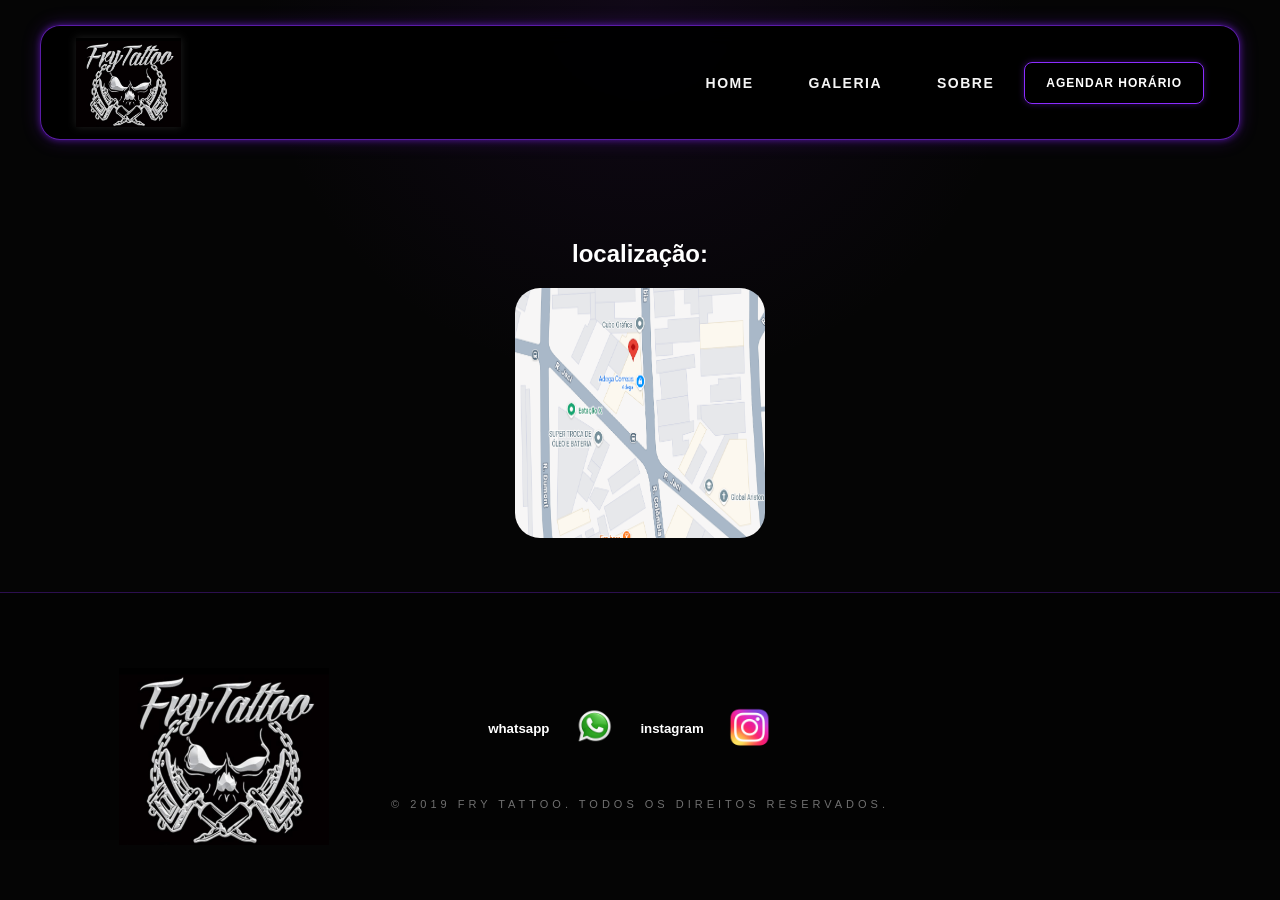
<file: agend.html>
<!DOCTYPE html>
<html lang="en">
<head>
    <meta charset="UTF-8">
    <meta name="viewport" content="width=device-width, initial-scale=1.0">
    <title>FRY TATTOO</title>
   <link rel="stylesheet" href="agen.css">
    


    </head>
    <body>
  <header>

        <div class="container">

            <!-- LOGO -->

            <a href="index.html" class="logo-link">

                <img
                    src="logo free.png"
                    alt="Fry Tattoo"
                >

            </a>


            <!-- MENU -->

            <nav>

                <a href="index.html">
                    HOME
                </a>

                <a
                    class="galeria-link"
                    href="galeria.html"
                >
                    GALERIA
                </a>

                <a href="sobre.html">
                    SOBRE
                </a>

              

            </nav>


            <!-- BOTÃO DE AGENDAMENTO -->

            <a
                class="header-agendar"
                href="agend.html"
            >
                AGENDAR HORÁRIO
            </a>

        </div>

    </header>
<main class="mm">


<div class="maps">
<h2>localização:</h2>
<a href="https://www.google.com/maps/place/R.+Col%C3%B4mbia,+956+-+Cidade+Ariston+Estela+Azevedo,+Carapicu%C3%ADba+-+SP,+06396-120/@-23.5336351,-46.8548402,19.25z/data=!4m6!3m5!1s0x94cf01bb5486d40f:0xf232fd893948ddd7!8m2!3d-23.5335772!4d-46.8542196!16s%2Fg%2F11c276ss63?entry=ttu&g_ep=EgoyMDI1MTEwNC4xIKXMDSoASAFQAw%3D%3D">
<img  src="mapfry.png" alt="mapa">
</a>
</div>


</main>





<footer class="rodape">

    <div class="logofooter">

         <img
             src="logo free.png"
             alt="Fry Tattoo"
         >
 </div>
    <div class="social-icons">
        
        <!-- WHATSAPP -->
        <h5>whatsapp</h5>
        <a
            id="whatsappBtn"
            href="#"
            aria-label="Entrar em contato pelo WhatsApp"
        >
                <img
              src="whatsap.png"
                alt="WhatsApp"
            >
        </a>

        <!-- INSTAGRAM -->


        <h5>instagram</h5>
        <a
            class="instagramBtn"
            href="https://www.instagram.com/frytattoo/"
            target="_blank"
            rel="noopener noreferrer"
            aria-label="Instagram do Fry Tattoo"
        >
             <img
                src="instagram.png"
                alt="Instagram"
            >
        </a>








    </div>



    <p>
        &copy; 2019 FRY TATTOO.
        TODOS OS DIREITOS RESERVADOS.
    </p>

</footer>




<script src="conf.js"></script>
</body>
</html>
</file>
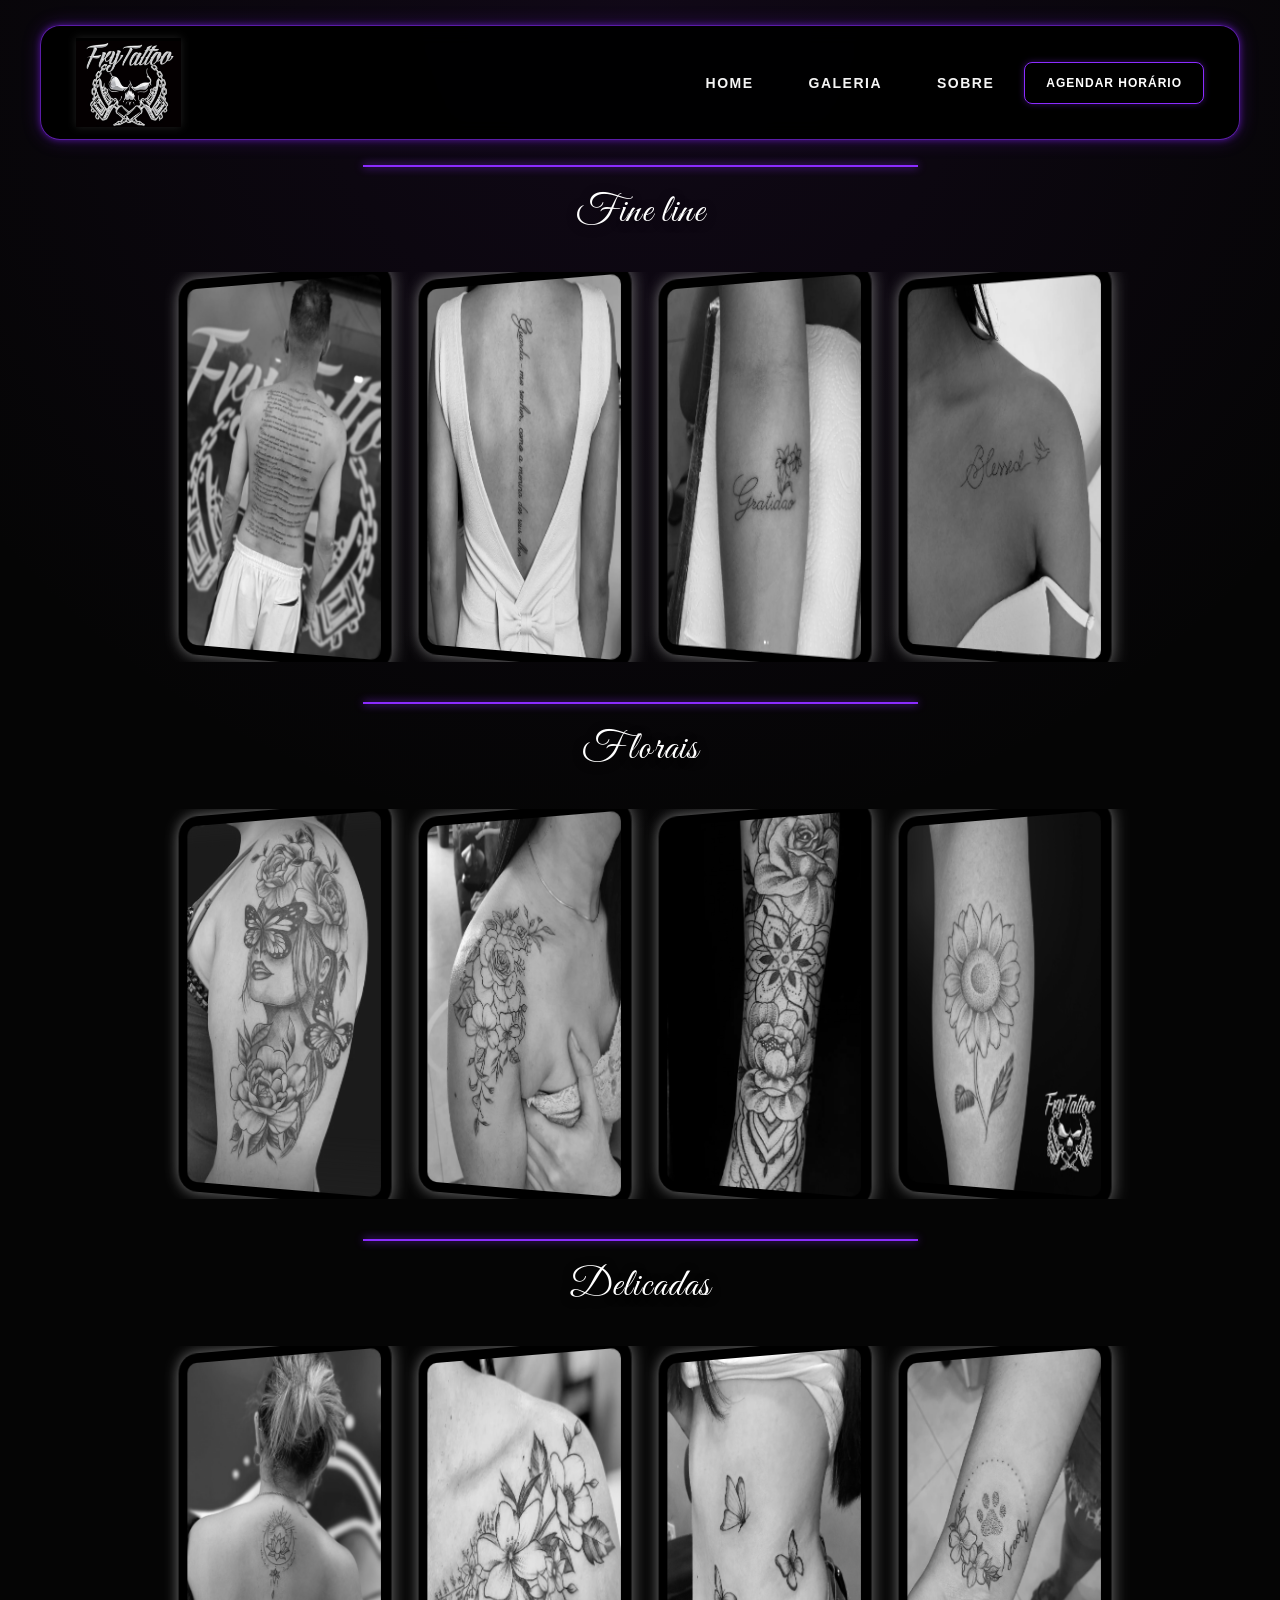
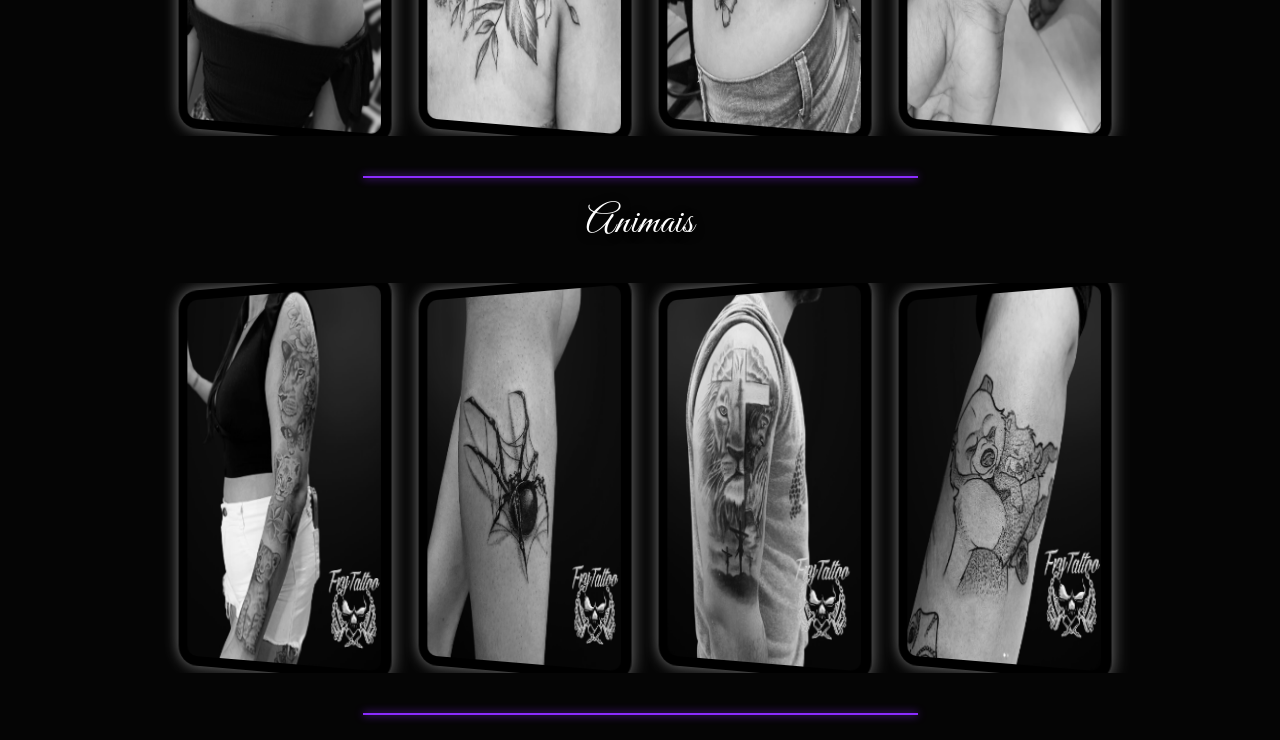
<file: galeria.html>
<!DOCTYPE html>
<html lang="en">
<head>

    <meta charset="UTF-8">

    <meta name="viewport" content="width=device-width, initial-scale=1.0">

    <title>Galeria de Artes | Fry Tattoo</title>

    <!-- Google Fonts -->
    <link rel="preconnect" href="https://fonts.googleapis.com">
    <link rel="preconnect" href="https://fonts.gstatic.com" crossorigin>

    <link
        href="https://fonts.googleapis.com/css2?family=Great+Vibes&display=swap"
        rel="stylesheet"
    >

    <!-- CSS -->
    <link rel="stylesheet" href="galery.css">

</head>
<body>

        <header>

        <div class="container">

            <!-- LOGO -->

            <a href="index.html" class="logo-link">

                <img
                    src="logo free.png"
                    alt="Fry Tattoo"
                >

            </a>


            <!-- MENU -->

            <nav>

                <a href="index.html">
                    HOME
                </a>

                <a
                    class="galeria-link"
                    href="galeria.html"
                >
                    GALERIA
                </a>

                <a href="sobre.html">
                    SOBRE
                </a>

              

            </nav>


            <!-- BOTÃO DE AGENDAMENTO -->

            <a
                class="header-agendar"
                href="agend.html"
            >
                AGENDAR HORÁRIO
            </a>

        </div>

    </header>
    <div class="line"></div>
  <div class="tattoo-title">Fine line</div>
    <section class="tatoo">
 
    <img src="fine1.jpg" alt="">
    <img src="fine2.png" alt="">
    <img src="fine3.png" alt="">
    <img src="fine4.png" alt="">
</section>

 <div class="line"></div>

<div class="tattoo-title">Florais</div>
<section class="tatoo">
    
    <img src="flor1.png" alt="">
    <img src="flor2.png" alt="">
    <img src="flor3.png" alt="">
    <img src="flor4.png" alt="">
</section>

<div class="line"></div>

<div class="tattoo-title">Delicadas</div>
<section class="tatoo">
    
    <img src="delicada1.jpg" alt="">
    <img src="delicada2.png" alt="">
    <img src="delicada3.png" alt="">
    <img src="delicada4.png" alt="">
</section>

<div class="line"></div>


<div class="tattoo-title">Animais</div>
<section class="tatoo">
    
    <img src="ani1.png" alt="">
    <img src="ani2.png" alt="">
    <img src="ani3.png" alt="">
    <img src="ani4.png" alt="">
</section>

<div class="line"></div>

  
</body>
</html>
</file>
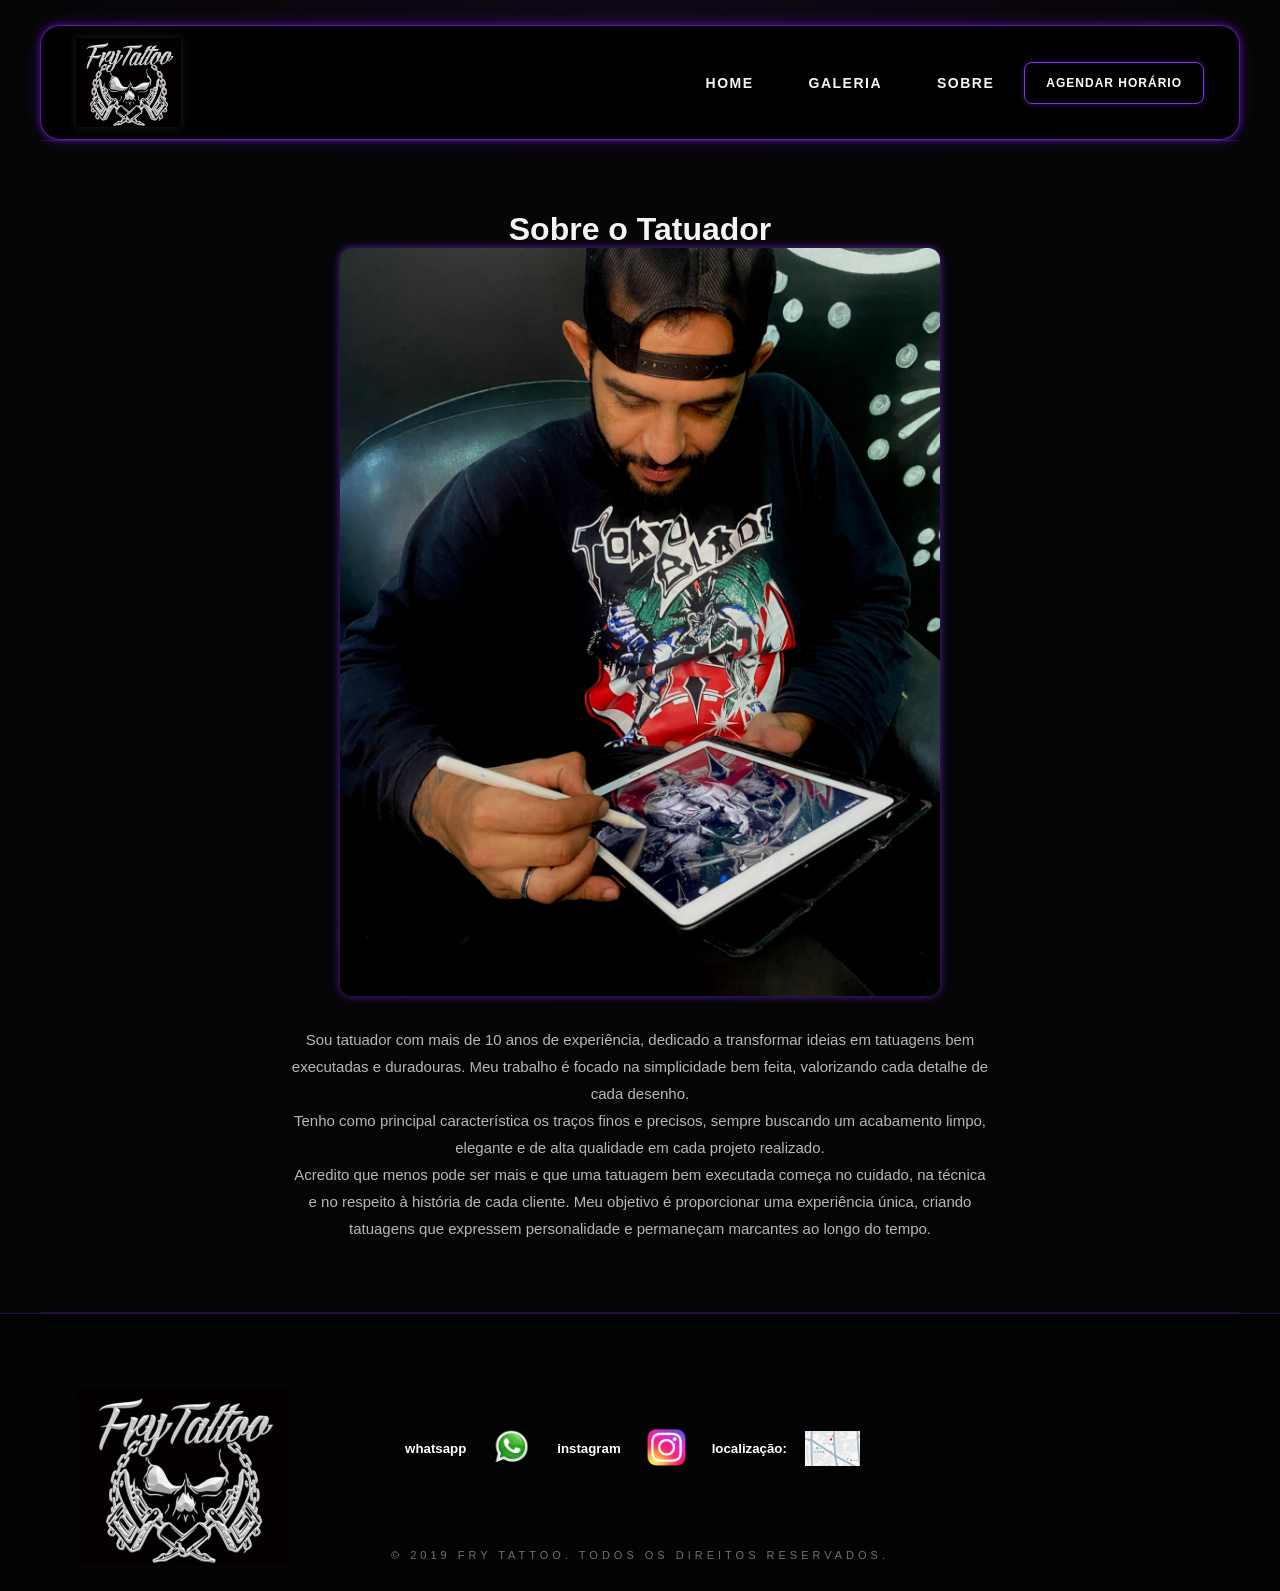
<file: sobre.html>
<!DOCTYPE html>
<html lang="en">
<head>
    <meta charset="UTF-8">
    <meta name="viewport" content="width=device-width, initial-scale=1.0">
    <title>FRY TATTOO</title>
     <link rel="stylesheet" href="style.css">
    
</head>
<body>
     <header>

        <div class="container">

            <!-- LOGO -->

            <a href="index.html" class="logo-link">

                <img
                    src="logo free.png"
                    alt="Fry Tattoo"
                >

            </a>


            <!-- MENU -->

            <nav>

                <a href="index.html">
                    HOME
                </a>

                <a
                    class="galeria-link"
                    href="galeria.html"
                >
                    GALERIA
                </a>

                <a href="sobre.html">
                    SOBRE
                </a>

              

            </nav>


            <!-- BOTÃO DE AGENDAMENTO -->

            <a
                class="header-agendar"
                href="agend.html"
            >
                AGENDAR HORÁRIO
            </a>

        </div>

    </header>

<main>
  
<div class="sobre-container">
  <h1>Sobre o Tatuador</h1>
  <img src="o tatuador.jpeg" alt="Foto do Tatuador" class="tatuador-foto">
<p>
  Sou tatuador com mais de 10 anos de experiência, dedicado a transformar ideias em tatuagens bem executadas e duradouras. Meu trabalho é focado na simplicidade bem feita, valorizando cada detalhe de cada desenho.
</p>

<p>
  Tenho como principal característica os traços finos e precisos, sempre buscando um acabamento limpo, elegante e de alta qualidade em cada projeto realizado.
</p>

<p>
  Acredito que menos pode ser mais e que uma tatuagem bem executada começa no cuidado, na técnica e no respeito à história de cada cliente. Meu objetivo é proporcionar uma experiência única, criando tatuagens que expressem personalidade e permaneçam marcantes ao longo do tempo.
</p>
</div>

</main>






<footer class="rodape">

    <div class="logofooter">

         <img
             src="logo free.png"
             alt="Fry Tattoo"
         >
 </div>
    <div class="social-icons">
        
        <!-- WHATSAPP -->
        <h5>whatsapp</h5>
        <a
            id="whatsappBtn"
            href="#"
            aria-label="Entrar em contato pelo WhatsApp"
        >
                <img
              src="whatsap.png"
                alt="WhatsApp"
            >
        </a>

        <!-- INSTAGRAM -->


        <h5>instagram</h5>
        <a
            class="instagramBtn"
            href="https://www.instagram.com/frytattoo/"
            target="_blank"
            rel="noopener noreferrer"
            aria-label="Instagram do Fry Tattoo"
        >
             <img
                src="instagram.png"
                alt="Instagram"
            >
        </a>

 <h5>localização:</h5>
        <a
            class="instagramBtn"
            href="https://www.google.com/maps/place/R.+Col%C3%B4mbia,+956+-+Cidade+Ariston+Estela+Azevedo,+Carapicu%C3%ADba+-+SP,+06396-120/@-23.5336351,-46.8548402,19.25z/data=!4m6!3m5!1s0x94cf01bb5486d40f:0xf232fd893948ddd7!8m2!3d-23.5335772!4d-46.8542196!16s%2Fg%2F11c276ss63?entry=ttu&g_ep=EgoyMDI1MTEwNC4xIKXMDSoASAFQAw%3D%3D"
            target="_blank"
            rel="noopener noreferrer"
            aria-label="Instagram do Fry Tattoo"
        >
             <img
                src="mapfry.png"
                alt="localização do Fry Tattoo"
            >

    </a>






    </div>



    <p>
        &copy; 2019 FRY TATTOO.
        TODOS OS DIREITOS RESERVADOS.
    </p>

</footer>

</body>
</html>
</file>
<file: agen.css>
/* === BASE === */
:root {
    --preto: #050505;
    --preto-2: #090909;
    --preto-3: #101010;

    --branco: #f5f5f5;
    --cinza: #b8b8b8;
    --cinza-escuro: #707070;

    --roxo: #8b2cff;
    --roxo-claro: #b464ff;
    --roxo-escuro: #5514a8;

    --borda-roxa: rgba(139, 44, 255, 0.65);

    --brilho-roxo:
        0 0 6px rgba(139, 44, 255, 0.65),
        0 0 18px rgba(139, 44, 255, 0.30);

    --transicao: 0.3s ease;
}


/* =========================================================
   RESET
   ========================================================= */

* {
    margin: 0;
    padding: 0;
    box-sizing: border-box;
}


html {
    scroll-behavior: smooth;
}


body {
    margin: 0;

    background:
        radial-gradient(
            circle at 50% 0%,
            rgba(101, 32, 155, 0.12),
            transparent 35%
        ),
        var(--preto);

    color: var(--branco);

    font-family:
        Arial,
        Helvetica,
        sans-serif;

    min-height: 100vh;

    overflow-x: hidden;
}


img,
video {
    max-width: 100%;
}


/* =========================================================
   CABEÇALHO
   ========================================================= */

header {
    width: 100%;

    padding: 25px 0 0;

    position: relative;

    z-index: 100;
}


/* =========================================================
   CONTAINER DO HEADER
   ========================================================= */

.container {
    width: calc(100% - 80px);

    max-width: 1320px;

    min-height: 115px;

    margin: 0 auto;

    padding: 10px 35px;

    display: flex;

    align-items: center;

    justify-content: space-between;

    gap: 30px;

    background: rgba(0, 0, 0, 0.95);

    border: 1px solid var(--borda-roxa);

    border-radius: 20px;

    box-shadow:
        0 0 6px rgba(111, 24, 217, 0.6),
        0 0 18px rgba(139, 44, 255, 0.25);

    backdrop-filter: blur(10px);
}


/* =========================================================
   LOGO
   ========================================================= */

.logo-link {
    display: flex;

    align-items: center;

    justify-content: center;

    flex-shrink: 0;

    text-decoration: none;
}


.logo-link img {
    width: 105px;

    height: 90px;

    object-fit: contain;

    transition: var(--transicao);

    filter:
        drop-shadow(
            0 0 4px
            rgba(255, 255, 255, 0.12)
        );
}


.logo-link:hover img {
    transform: scale(1.04);

    filter:
        drop-shadow(
            0 0 6px
            rgba(139, 44, 255, 0.7)
        )
        drop-shadow(
            0 0 15px
            rgba(139, 44, 255, 0.35)
        );
}


/* =========================================================
   NAVEGAÇÃO
   ========================================================= */

nav {
    display: flex;

    align-items: center;

    justify-content: center;

    gap: 55px;

    margin-left: auto;
}


nav a {
    position: relative;

    color: var(--branco);

    font-size: 14px;

    font-weight: 700;

    letter-spacing: 1.5px;

    text-decoration: none;

    text-transform: uppercase;

    transition:
        color var(--transicao),
        text-shadow var(--transicao);
}


/* Linha abaixo do menu */

nav a::after {
    content: "";

    position: absolute;

    left: 0;

    bottom: -8px;

    width: 0;

    height: 2px;

    background: var(--roxo);

    box-shadow:
        0 0 6px var(--roxo);

    transition: width var(--transicao);
}


nav a:hover {
    color: #ffffff;

    text-shadow:
        0 0 8px
        rgba(139, 44, 255, 0.7);
}


nav a:hover::after {
    width: 100%;
}


/* =========================================================
   BOTÃO AGENDAR DO HEADER
   ========================================================= */

.header-agendar {
    display: flex;

    align-items: center;

    justify-content: center;

    padding: 13px 21px;

    color: #ffffff;

    background: transparent;

    border: 1px solid var(--roxo);

    border-radius: 8px;

    font-size: 12px;

    font-weight: 700;

    letter-spacing: 1px;

    text-decoration: none;

    white-space: nowrap;

    box-shadow:
        0 0 6px
        rgba(139, 44, 255, 0.35);

    transition: var(--transicao);
}


.header-agendar:hover {
    background: var(--roxo);

    color: #ffffff;

    box-shadow:
        0 0 10px
        rgba(139, 44, 255, 0.75),
        0 0 25px
        rgba(139, 44, 255, 0.35);

    transform: translateY(-2px);
}


/* === CONTEÚDO === */
.mm, map, h2 {
  display: flex;
  align-items: center;
  flex-direction: column;
  justify-content: center;
  color: white;
  margin-top: 50px;
}

/* MAPA */
.maps img {
  width: 250px;
  height: 250px;
  border-radius: 25px;
  transition: 0.3s;
  margin-top: 20px;
}

.maps img:hover {
  transform: scale(1.05);
  filter: drop-shadow(0 0 10px rgb(178, 100, 234));
}

/* === FOOTER === */
.rodape {
    width: 100%;

    padding: 65px 20px 30px;

    display: grid;

    grid-template-columns: 1fr auto 1fr;

    align-items: center;

    color: #ffffff;

    background: #030303;
    margin-top: 50px;
    border-top: 1px solid
        rgba(139, 44, 255, 0.3);
}


/* =========================================================
   LOGO DO RODAPÉ
   ========================================================= */

.logofooter {
    grid-column: 1;

    width: 210px;

    height: 120px;

    object-fit: contain;

    justify-self: center;

    margin: 0;
}


/* =========================================================
   REDES SOCIAIS
   ========================================================= */

.social-icons {

  

    display: flex;

    align-items: center;

    justify-content: center;

    gap: 3px;

    min-height: 140px;

    padding: 0 60px;

    margin: 0;
}


/* =========================================================
   ÍCONES
   ========================================================= */

.social-icons a {
    width: 85px;

    height: 85px;

    display: flex;

    align-items: center;

    justify-content: center;

    text-decoration: none;
}


.social-icons img {
    display: block;

    object-fit: contain;

    transition: var(--transicao);
}


/* WHATSAPP */

#whatsappBtn img {
    width: 105px;

    height: 95px;

    object-fit: contain;
}


/* INSTAGRAM */

.instagramBtn img {
    width: 55px;

    height: 55px;

    object-fit: contain;
}


.social-icons img:hover {
    transform: translateY(-5px);

    filter:
        drop-shadow(0 0 6px var(--roxo))
        drop-shadow(0 0 15px var(--roxo-claro));
}


/* =========================================================
   COPYRIGHT
   ========================================================= */

.rodape > p {
    grid-column: 1 / -1;

  

    color: var(--cinza-escuro);

    font-size: 11px;

    letter-spacing: 4px;

    text-align: center;

    text-transform: uppercase;
}


/* =========================================================
   TABLET
   ========================================================= */

@media (max-width: 1100px) {

    .container {
        width: calc(100% - 40px);

        padding:
            10px 25px;
    }


    nav {
        gap: 30px;
    }


    nav a {
        font-size: 12px;
    }


    .header-agendar {
        padding:
            11px 15px;

        font-size: 10px;
    }


    .hero {
        width: calc(100% - 40px);
    }


    .reels-section,
    .gallery-call,
    .booking-section {
        width: calc(100% - 40px);
    }


    .reel-card video {
        height: 310px;
    }
}


/* =========================================================
   TABLET MENOR
   ========================================================= */

@media (max-width: 850px) {

    .container {
        min-height: 95px;

        gap: 15px;
    }


    .logo-link img {
        width: 80px;

        height: 70px;
    }


    nav {
        gap: 20px;
    }


    nav a {
        font-size: 10px;

        letter-spacing: 1px;
    }


    .header-agendar {
        display: none;
    }


    .hero {
        min-height: 570px;
    }


    .hero h1 {
        font-size:
            clamp(2.8rem, 9vw, 5rem);
    }


    .reels-scroll {
        grid-template-columns:
            repeat(2, minmax(0, 1fr));
    }


    .reel-card:last-child {
        grid-column: 1 / -1;

        max-width: 420px;

        justify-self: center;

        width: 100%;
    }
}


/* =========================================================
   MOBILE
   ========================================================= */

@media (max-width: 600px) {

    header {
        padding-top: 10px;
    }


    .container {
        width: calc(100% - 20px);

        min-height: 72px;

        padding:
            5px 10px;

        gap: 8px;

        border-radius: 14px;
    }


    .logo-link img {
        width: 58px;

        height: 55px;
    }


    nav {
        gap: 10px;

        margin-left: auto;
    }


    nav a {
        font-size: 8px;

        letter-spacing: 0.4px;
    }


    nav a::after {
        bottom: -5px;

        height: 1px;
    }


    .hero {
        width: calc(100% - 20px);

        min-height: 570px;

        padding:
            50px 15px 35px;
    }


    .hero h1 {
        font-size:
            clamp(2.5rem, 13vw, 4rem);

        letter-spacing: -2px;

        line-height: 0.92;
    }


    .hero p {
        max-width: 330px;

        font-size: 10px;

        line-height: 1.7;

        letter-spacing: 1.5px;
    }


    .hero-buttons {
        width: 100%;

        flex-direction: column;

        gap: 12px;
    }


    .hero-buttons a {
        width: 100%;

        max-width: 280px;
    }


    .reels-section {
        width: calc(100% - 20px);

        padding:
            55px 10px 70px;
    }


    .reels-section h2 {
        font-size: 19px;

        letter-spacing: 2px;

        line-height: 1.4;
    }


    .reels-scroll {
        display: flex;

        flex-direction: column;

        align-items: center;

        gap: 25px;
    }


    .reel-card,
    .reel-card:last-child {
        width: 100%;

        max-width: 350px;
    }


    .reel-card video {
        height: 300px;
    }


    .gallery-call {
        width: calc(100% - 20px);

        min-height: 430px;

        padding:
            60px 20px;
    }


    .gallery-call h2 {
        font-size: 2.5rem;

        letter-spacing: -1px;
    }


    .gallery-call p {
        font-size: 14px;
    }


    .booking-section {
        width: calc(100% - 20px);

        padding:
            90px 20px;
    }


    .booking-section h2 {
        font-size: 2.8rem;

        letter-spacing: -1px;
    }


    .rodape {
        width: 100%;
         font-size: 12px;
        display: flex;

        flex-direction: column;

        align-items: center;

        justify-content: center;

        gap: 45px;
       
        padding:
            45px 15px 25px;
    }


    .logofooter {
        width: 150px;

        height: 90px;

        margin-bottom: 5px;
    }


    .social-icons {
        min-height: auto;
        display: flex;
        justify-content: center;
        align-items: center;
        padding: 0;

        gap: 4px;

        margin: 0;
    }


    .social-icons a {
        width: 65px;

        height: 65px;
    }


    #whatsappBtn img {
        width: 80px;

        height: 75px;
    }


    .instagramBtn img {
        width: 48px;

        height: 48px;
    }


    .rodape > p {
        margin-top: 15px;

        font-size: 9px;

        line-height: 1.6;

        letter-spacing: 2px;
    }

    
}


/* =========================================================
   MOBILE MUITO PEQUENO
   ========================================================= */

@media (max-width: 380px) {

    .container {
        padding:
            5px 7px;
    }


    .logo-link img {
        width: 50px;

        height: 48px;
    }


    nav {
        gap: 7px;
    }


    nav a {
        font-size: 7px;
    }


    .hero h1 {
        font-size: 2.4rem;
    }


    .reel-card video {
        height: 270px;
    }
}
</file>
<file: galery.css>
:root {
    --preto: #050505;
    --preto-2: #090909;
    --preto-3: #101010;

    --branco: #f5f5f5;
    --cinza: #b8b8b8;
    --cinza-escuro: #707070;

    --roxo: #8b2cff;
    --roxo-claro: #b464ff;
    --roxo-escuro: #5514a8;

    --borda-roxa: rgba(139, 44, 255, 0.65);

    --brilho-roxo:
        0 0 6px rgba(139, 44, 255, 0.65),
        0 0 18px rgba(139, 44, 255, 0.30);

    --transicao: 0.3s ease;
}


/* =========================================================
   RESET
   ========================================================= */

* {
    margin: 0;
    padding: 0;
    box-sizing: border-box;
}


/* =========================================================
   HTML
   ========================================================= */

html {
    scroll-behavior: smooth;
    overflow-x: hidden;
}


/* =========================================================
   BODY
   ========================================================= */

body {
    margin: 0;

    width: 100%;
    max-width: 100%;

    background:
        radial-gradient(
            circle at 50% 0%,
            rgba(101, 32, 155, 0.12),
            transparent 35%
        ),
        var(--preto);

    color: var(--branco);

    font-family:
        Arial,
        Helvetica,
        sans-serif;

    min-height: 100vh;

    overflow-x: hidden;
}


/* =========================================================
   HEADER
   ========================================================= */

header {
    width: 100%;

    padding: 25px 0 0;

    position: relative;

    z-index: 100;
}


/* =========================================================
   CONTAINER DO HEADER
   ========================================================= */

.container {
    width: calc(100% - 80px);

    max-width: 1320px;

    min-height: 115px;

    margin: 0 auto;

    padding: 10px 35px;

    display: flex;

    align-items: center;

    justify-content: space-between;

    gap: 30px;

    background: rgba(0, 0, 0, 0.95);

    border: 1px solid var(--borda-roxa);

    border-radius: 20px;

    box-shadow:
        0 0 6px rgba(111, 24, 217, 0.6),
        0 0 18px rgba(139, 44, 255, 0.25);

    backdrop-filter: blur(10px);
}


/* =========================================================
   LOGO
   ========================================================= */

.logo-link {
    display: flex;

    align-items: center;

    justify-content: center;

    flex-shrink: 0;

    text-decoration: none;
}


.logo-link img {
    width: 105px;

    height: 90px;

    object-fit: contain;

    transition: var(--transicao);

    filter:
        drop-shadow(
            0 0 4px
            rgba(255, 255, 255, 0.12)
        );
}


.logo-link:hover img {
    transform: scale(1.04);

    filter:
        drop-shadow(
            0 0 6px
            rgba(139, 44, 255, 0.7)
        )
        drop-shadow(
            0 0 15px
            rgba(139, 44, 255, 0.35)
        );
}


/* =========================================================
   NAVEGAÇÃO
   ========================================================= */

nav {
    display: flex;

    align-items: center;

    justify-content: center;

    gap: 55px;

    margin-left: auto;
}


nav a {
    position: relative;

    color: var(--branco);

    font-size: 14px;

    font-weight: 700;

    letter-spacing: 1.5px;

    text-decoration: none;

    text-transform: uppercase;

    transition:
        color var(--transicao),
        text-shadow var(--transicao);
}


/* =========================================================
   LINHA ABAIXO DO MENU
   ========================================================= */

nav a::after {
    content: "";

    position: absolute;

    left: 0;

    bottom: -8px;

    width: 0;

    height: 2px;

    background: var(--roxo);

    box-shadow:
        0 0 6px var(--roxo);

    transition: width var(--transicao);
}


nav a:hover {
    color: #ffffff;

    text-shadow:
        0 0 8px
        rgba(139, 44, 255, 0.7);
}


nav a:hover::after {
    width: 100%;
}


/* =========================================================
   BOTÃO AGENDAR DO HEADER
   ========================================================= */

.header-agendar {
    display: flex;

    align-items: center;

    justify-content: center;

    padding: 13px 21px;

    color: #ffffff;

    background: transparent;

    border: 1px solid var(--roxo);

    border-radius: 8px;

    font-size: 12px;

    font-weight: 700;

    letter-spacing: 1px;

    text-decoration: none;

    white-space: nowrap;

    box-shadow:
        0 0 6px
        rgba(139, 44, 255, 0.35);

    transition: var(--transicao);
}


.header-agendar:hover {
    background: var(--roxo);

    color: #ffffff;

    box-shadow:
        0 0 10px
        rgba(139, 44, 255, 0.75),
        0 0 25px
        rgba(139, 44, 255, 0.35);

    transform: translateY(-2px);
}


/* =========================================================
   GALERIA TATTOO
   ========================================================= */

.tatoo {
    display: flex;

    justify-content: center;

    flex-wrap: wrap;

    gap: 20px;

    margin: 40px auto;

    width: 100%;

    max-width: 1200px;

    padding: 0 20px;

    box-sizing: border-box;

    overflow: hidden;
}


/* =========================================================
   IMAGENS TATTOO
   ========================================================= */

.tatoo > img {
    min-width: 200px;

    max-width: 220px;

    height: 390px;

    background-color: black;

    border-radius: 20px;

    padding: 10px;

    box-shadow:
        0 0 15px
        rgba(192, 97, 230, 0.936);

    color: white;

    text-align: center;

    flex-shrink: 0;

    filter: grayscale(100%);

    transform:
        perspective(600px)
        rotateY(-15deg);

    transition:
        filter 0.4s ease,
        transform 0.3s ease;
}


.tatoo > img:hover {
    filter: grayscale(0%);

    transform:
        perspective(600px)
        rotateY(0deg);
}


/* =========================================================
   TÍTULO TATTOO
   ========================================================= */

.tattoo-title {
    font-family: "Great Vibes", cursive;

    font-size: 2.5rem;

    font-weight: 400;

    color: #fff;

    letter-spacing: 1px;

    line-height: 1;

    text-align: center;

    text-shadow:
        0 2px 10px
        rgba(0, 0, 0, 0.5);
}


/* =========================================================
   LINHA ROXA
   ========================================================= */

.line {
    width: min(555px, calc(100% - 40px));

    height: 2px;

    margin: 25px auto;

    background: var(--roxo);

    box-shadow:
        0 0 8px var(--roxo);

    border: none;
}


/* =========================================================
   TÍTULO DAS SEÇÕES
   ========================================================= */

h3 {
    text-align: center;

    margin: 0 0 20px;
}


/* =========================================================
   TABLET
   ========================================================= */

@media (max-width: 1100px) {

    .container {
        width: calc(100% - 40px);

        padding:
            10px 25px;
    }


    nav {
        gap: 30px;
    }


    nav a {
        font-size: 12px;
    }


    .header-agendar {
        padding:
            11px 15px;

        font-size: 10px;
    }


    .hero {
        width: calc(100% - 40px);
    }


    .reels-section,
    .gallery-call,
    .booking-section {
        width: calc(100% - 40px);
    }


    .reel-card video {
        height: 310px;
    }


    .line {
        width: min(555px, calc(100% - 40px));
    }
}


/* =========================================================
   TABLET MENOR
   ========================================================= */

@media (max-width: 850px) {

    .container {
        min-height: 95px;

        gap: 15px;
    }


    .logo-link img {
        width: 80px;

        height: 70px;
    }


    nav {
        gap: 20px;
    }


    nav a {
        font-size: 10px;

        letter-spacing: 1px;
    }


    .header-agendar {
        display: none;
    }


    .hero {
        min-height: 570px;
    }


    .hero h1 {
        font-size:
            clamp(2.8rem, 9vw, 5rem);
    }


    .reels-scroll {
        grid-template-columns:
            repeat(2, minmax(0, 1fr));
    }


    .reel-card:last-child {
        grid-column: 1 / -1;

        max-width: 420px;

        justify-self: center;

        width: 100%;
    }


    .line {
        width: calc(100% - 40px);
    }
}


/* =========================================================
   MOBILE
   ========================================================= */

@media (max-width: 600px) {

    html,
    body {
        width: 100%;

        max-width: 100%;

        overflow-x: hidden;
    }


    /* =====================================================
       HEADER
       ===================================================== */

    header {
        width: 100%;

        padding-top: 10px;
    }


    .container {
        width: calc(100% - 20px);

        max-width: 100%;

        min-height: 72px;

        margin: 0 auto;

        padding:
            5px 10px;

        gap: 8px;

        border-radius: 14px;

        overflow: hidden;
    }


    .logo-link {
        flex-shrink: 0;
    }


    .logo-link img {
        width: 58px;

        height: 55px;

        max-width: 58px;
    }


    /* =====================================================
       NAVEGAÇÃO
       ===================================================== */

    nav {
        display: flex;

        flex: 1;

        min-width: 0;

        gap: 10px;

        margin-left: auto;

        justify-content: flex-end;
    }


    nav a {
        font-size: 8px;

        letter-spacing: 0.4px;

        white-space: nowrap;
    }


    nav a::after {
        bottom: -5px;

        height: 1px;
    }


    .header-agendar {
        display: none;
    }


    /* =====================================================
       HERO
       ===================================================== */

    .hero {
        width: calc(100% - 20px);

        max-width: 100%;

        min-height: 570px;

        margin-left: auto;

        margin-right: auto;

        padding:
            50px 15px 35px;

        overflow: hidden;
    }


    .hero h1 {
        max-width: 100%;

        font-size:
            clamp(2.5rem, 13vw, 4rem);

        letter-spacing: -2px;

        line-height: 0.92;

        overflow-wrap: break-word;
    }


    .hero p {
        width: 100%;

        max-width: 330px;

        margin-left: auto;

        margin-right: auto;

        font-size: 10px;

        line-height: 1.7;

        letter-spacing: 1.5px;
    }


    .hero-buttons {
        width: 100%;

        flex-direction: column;

        align-items: center;

        gap: 12px;
    }


    .hero-buttons a {
        width: 100%;

        max-width: 280px;
    }


    /* =====================================================
       TATTOOS
       ===================================================== */

    .tatoo {
        width: 100%;

        max-width: 100%;

        margin:
            40px auto;

        padding:
            0 10px;

        gap: 20px;

        overflow: hidden;
    }


    .tatoo > img {
        width: 100%;

        min-width: 0;

        max-width: 220px;

        height: 390px;

        flex-shrink: 1;
    }


    .tattoo-title {
        max-width: 100%;

        font-size: 2.2rem;

        overflow-wrap: break-word;
    }


    /* =====================================================
       LINHA ROXA
       ===================================================== */

    .line {
        width: calc(100% - 40px);

        max-width: 555px;

        height: 2px;

        margin:
            25px auto;

        background: var(--roxo);

        box-shadow:
            0 0 8px var(--roxo);
    }


    h3 {
        width: 100%;

        text-align: center;

        margin:
            0 0 20px;

        padding:
            0 10px;

        box-sizing: border-box;
    }


    /* =====================================================
       REELS
       ===================================================== */

    .reels-section {
        width: calc(100% - 20px);

        max-width: 100%;

        margin-left: auto;

        margin-right: auto;

        padding:
            55px 10px 70px;

        overflow: hidden;
    }


    .reels-section h2 {
        max-width: 100%;

        font-size: 19px;

        letter-spacing: 2px;

        line-height: 1.4;

        overflow-wrap: break-word;
    }


    .reels-scroll {
        display: flex;

        width: 100%;

        max-width: 100%;

        flex-direction: column;

        align-items: center;

        gap: 25px;
    }


    .reel-card,
    .reel-card:last-child {
        width: 100%;

        max-width: 350px;

        min-width: 0;
    }


    .reel-card video {
        width: 100%;

        max-width: 100%;

        height: 300px;

        object-fit: cover;
    }


    /* =====================================================
       GALERIA
       ===================================================== */

    .gallery-call {
        width: calc(100% - 20px);

        max-width: 100%;

        min-height: 430px;

        margin-left: auto;

        margin-right: auto;

        padding:
            60px 20px;

        overflow: hidden;
    }


    .gallery-call h2 {
        max-width: 100%;

        font-size: 2.5rem;

        letter-spacing: -1px;

        overflow-wrap: break-word;
    }


    .gallery-call p {
        max-width: 100%;

        font-size: 14px;
    }


    /* =====================================================
       AGENDAMENTO
       ===================================================== */

    .booking-section {
        width: calc(100% - 20px);

        max-width: 100%;

        margin-left: auto;

        margin-right: auto;

        padding:
            90px 20px;

        overflow: hidden;
    }


    .booking-section h2 {
        max-width: 100%;

        font-size: 2.8rem;

        letter-spacing: -1px;

        overflow-wrap: break-word;
    }


    /* =====================================================
       FOOTER
       ===================================================== */

    .rodape {
        width: 100%;

        max-width: 100%;

        padding:
            50px 20px 25px;

        overflow: hidden;
    }


    .social-icons {
        max-width: 100%;
    }


    .social-icons img {
        width: 48px;

        height: 48px;

        max-width: 48px;
    }


    .rodape > p {
        max-width: 100%;

        font-size: 9px;

        line-height: 1.6;

        overflow-wrap: break-word;
    }
}


/* =========================================================
   MOBILE MUITO PEQUENO
   ========================================================= */

@media (max-width: 380px) {

    .container {
        width: calc(100% - 16px);

        padding:
            5px 7px;

        gap: 6px;
    }


    .logo-link img {
        width: 50px;

        height: 48px;
    }


    nav {
        gap: 7px;

        min-width: 0;
    }


    nav a {
        font-size: 7px;

        letter-spacing: 0.2px;
    }


    .hero {
        width: calc(100% - 16px);

        padding-left: 10px;

        padding-right: 10px;
    }


    .hero h1 {
        font-size: 2.4rem;
    }


    .tatoo {
        padding:
            0 8px;
    }


    .tatoo > img {
        max-width: 200px;

        height: 350px;
    }


    .line {
        width: calc(100% - 30px);
    }


    .reels-section {
        width: calc(100% - 16px);

        padding-left: 8px;

        padding-right: 8px;
    }


    .reel-card,
    .reel-card:last-child {
        max-width: 330px;
    }


    .reel-card video {
        height: 270px;
    }


    .gallery-call {
        width: calc(100% - 16px);

        padding-left: 15px;

        padding-right: 15px;
    }


    .booking-section {
        width: calc(100% - 16px);

        padding-left: 15px;

        padding-right: 15px;
    }


    .rodape {
        padding-left: 15px;

        padding-right: 15px;
    }
}
</file>
<file: style.css>
/* =========================================================
   FRY TATTOO
   IDENTIDADE VISUAL
   PRETO + BRANCO + ROXO
   ========================================================= */


/* =========================================================
   VARIÁVEIS
   ========================================================= */

:root {
    --preto: #050505;
    --preto-2: #090909;
    --preto-3: #101010;

    --branco: #f5f5f5;
    --cinza: #b8b8b8;
    --cinza-escuro: #707070;

    --roxo: #8b2cff;
    --roxo-claro: #b464ff;
    --roxo-escuro: #5514a8;

    --borda-roxa: rgba(139, 44, 255, 0.65);

    --brilho-roxo:
        0 0 6px rgba(139, 44, 255, 0.65),
        0 0 18px rgba(139, 44, 255, 0.30);

    --transicao: 0.3s ease;
}


/* =========================================================
   RESET
   ========================================================= */

* {
    margin: 0;
    padding: 0;
    box-sizing: border-box;
}


html {
    scroll-behavior: smooth;
}


body {
    margin: 0;

    background:
        radial-gradient(
            circle at 50% 0%,
            rgba(101, 32, 155, 0.12),
            transparent 35%
        ),
        var(--preto);

    color: var(--branco);

    font-family:
        Arial,
        Helvetica,
        sans-serif;

    min-height: 100vh;

    overflow-x: hidden;
}


img,
video {
    max-width: 100%;
}


/* =========================================================
   CABEÇALHO
   ========================================================= */

header {
    width: 100%;

    padding: 25px 0 0;

    position: relative;

    z-index: 100;
}


/* =========================================================
   CONTAINER DO HEADER
   ========================================================= */

.container {
    width: calc(100% - 80px);

    max-width: 1320px;

    min-height: 115px;

    margin: 0 auto;

    padding: 10px 35px;

    display: flex;

    align-items: center;

    justify-content: space-between;

    gap: 30px;

    background: rgba(0, 0, 0, 0.95);

    border: 1px solid var(--borda-roxa);

    border-radius: 20px;

    box-shadow:
        0 0 6px rgba(111, 24, 217, 0.6),
        0 0 18px rgba(139, 44, 255, 0.25);

    backdrop-filter: blur(10px);
}


/* =========================================================
   LOGO
   ========================================================= */

.logo-link {
    display: flex;

    align-items: center;

    justify-content: center;

    flex-shrink: 0;

    text-decoration: none;
}


.logo-link img {
    width: 105px;

    height: 90px;

    object-fit: contain;

    transition: var(--transicao);

    filter:
        drop-shadow(
            0 0 4px
            rgba(255, 255, 255, 0.12)
        );
}


.logo-link:hover img {
    transform: scale(1.04);

    filter:
        drop-shadow(
            0 0 6px
            rgba(139, 44, 255, 0.7)
        )
        drop-shadow(
            0 0 15px
            rgba(139, 44, 255, 0.35)
        );
}


/* =========================================================
   NAVEGAÇÃO
   ========================================================= */

nav {
    display: flex;

    align-items: center;

    justify-content: center;

    gap: 55px;

    margin-left: auto;
}


nav a {
    position: relative;

    color: var(--branco);

    font-size: 14px;

    font-weight: 700;

    letter-spacing: 1.5px;

    text-decoration: none;

    text-transform: uppercase;

    transition:
        color var(--transicao),
        text-shadow var(--transicao);
}


nav a::after {
    content: "";

    position: absolute;

    left: 0;

    bottom: -8px;

    width: 0;

    height: 2px;

    background: var(--roxo);

    box-shadow:
        0 0 6px var(--roxo);

    transition: width var(--transicao);
}


nav a:hover {
    color: #ffffff;

    text-shadow:
        0 0 8px
        rgba(139, 44, 255, 0.7);
}


nav a:hover::after {
    width: 100%;
}


/* =========================================================
   BOTÃO AGENDAR
   ========================================================= */

.header-agendar {
    display: flex;

    align-items: center;

    justify-content: center;

    padding: 13px 21px;

    color: #ffffff;

    background: transparent;

    border: 1px solid var(--roxo);

    border-radius: 8px;

    font-size: 12px;

    font-weight: 700;

    letter-spacing: 1px;

    text-decoration: none;

    white-space: nowrap;

    box-shadow:
        0 0 6px
        rgba(139, 44, 255, 0.35);

    transition: var(--transicao);
}


.header-agendar:hover {
    background: var(--roxo);

    color: #ffffff;

    box-shadow:
        0 0 10px
        rgba(139, 44, 255, 0.75),
        0 0 25px
        rgba(139, 44, 255, 0.35);

    transform: translateY(-2px);
}


/* =========================================================
   HERO
   ========================================================= */

.hero {
    width: calc(100% - 80px);

    max-width: 1320px;

    min-height: 650px;

    margin: 0 auto;

    padding: 80px 30px 55px;

    position: relative;

    display: flex;

    flex-direction: column;

    align-items: center;

    justify-content: center;

    text-align: center;

    overflow: hidden;

    background:
        radial-gradient(
            ellipse at center,
            rgba(92, 38, 140, 0.10),
            transparent 60%
        ),
        var(--preto);

    border-left: 1px solid
        rgba(139, 44, 255, 0.15);

    border-right: 1px solid
        rgba(139, 44, 255, 0.15);
}


/* =========================================================
   BRILHO AMBIENTE DO HERO
   ========================================================= */

.hero::before {
    content: "";

    position: absolute;

    width: 500px;

    height: 500px;

    left: -220px;

    top: 80px;

    border-radius: 50%;

    background: var(--roxo);

    opacity: 0.08;

    filter: blur(110px);

    pointer-events: none;
}


.hero::after {
    content: "";

    position: absolute;

    width: 500px;

    height: 500px;

    right: -220px;

    top: 80px;

    border-radius: 50%;

    background: var(--roxo-claro);

    opacity: 0.07;

    filter: blur(110px);

    pointer-events: none;
}


/* =========================================================
   TÍTULO DO HERO
   ========================================================= */

.hero h1 {
    position: relative;

    z-index: 2;

    max-width: 950px;

    margin-bottom: 28px;

    color: #f4f4f4;

    font-size:
        clamp(3.2rem, 7vw, 6.8rem);

    line-height: 0.91;

    font-weight: 900;

    letter-spacing: -4px;

    text-transform: uppercase;

    text-shadow:
        0 0 2px #ffffff,
        0 0 12px
        rgba(255, 255, 255, 0.08);
}


/* =========================================================
   TEXTO DO HERO
   ========================================================= */

.hero p {
    position: relative;

    z-index: 2;

    max-width: 650px;

    margin-bottom: 35px;

    color: var(--cinza);

    font-size: 14px;

    line-height: 1.8;

    font-weight: 400;

    letter-spacing: 3px;

    text-transform: uppercase;
}


/* =========================================================
   BOTÕES DO HERO
   ========================================================= */

.hero-buttons {
    position: relative;

    z-index: 5;

    display: flex;

    align-items: center;

    justify-content: center;

    gap: 16px;
}


.hero-buttons a {
    min-width: 190px;

    padding: 14px 25px;

    display: inline-flex;

    align-items: center;

    justify-content: center;

    color: #ffffff;

    border: 1px solid var(--roxo);

    border-radius: 8px;

    background: transparent;

    font-size: 12px;

    font-weight: 700;

    letter-spacing: 1.5px;

    text-decoration: none;

    text-transform: uppercase;

    transition: var(--transicao);
}


.hero-buttons a:first-child {
    background:
        rgba(139, 44, 255, 0.10);

    box-shadow:
        0 0 8px
        rgba(139, 44, 255, 0.45);
}


.hero-buttons a:hover {
    background: var(--roxo);

    box-shadow:
        0 0 10px
        rgba(139, 44, 255, 0.8),
        0 0 25px
        rgba(139, 44, 255, 0.4);

    transform: translateY(-3px);
}


/* =========================================================
   SEÇÃO DOS VÍDEOS
   ========================================================= */

.reels-section {
    width: calc(100% - 80px);

    max-width: 1320px;

    margin: 0 auto;

    padding: 70px 30px 100px;

    background: var(--preto);
}


.reels-section h2 {
    margin-bottom: 45px;

    color: #ffffff;

    font-size: 26px;

    font-weight: 700;

    letter-spacing: 3px;

    text-align: center;

    text-transform: uppercase;
}


.reels-section h2::after {
    content: "";

    display: block;

    width: 55px;

    height: 2px;

    margin: 15px auto 0;

    background: var(--roxo);

    box-shadow:
        0 0 8px var(--roxo);
}


.bodymandala-1 {
    top: 30px;
    left: 30px;

    transform: rotate(0deg);
}


/* =========================================================
   GRID DOS VÍDEOS
   ========================================================= */

.reels-scroll {
    width: 100%;

    display: grid;

    grid-template-columns:
        repeat(3, minmax(0, 1fr));

    gap: 25px;
}


/* =========================================================
   CARD
   ========================================================= */

.reel-card {
    position: relative;

    min-width: 0;

    overflow: hidden;

    background: #050505;

    border: 1px solid
        rgba(139, 44, 255, 0.55);

    border-radius: 18px;

    text-align: center;

    box-shadow:
        0 0 7px
        rgba(139, 44, 255, 0.25);

    transition:
        transform 0.4s ease,
        box-shadow 0.4s ease,
        border-color 0.4s ease;
}


.reel-card:hover {
    transform: translateY(-8px);

    border-color:
        rgba(139, 44, 255, 0.9);

    box-shadow:
        0 0 10px
        rgba(139, 44, 255, 0.6),
        0 0 28px
        rgba(139, 44, 255, 0.22);
}


/* =========================================================
   VÍDEO
   ========================================================= */

.reel-card video {
    width: 100%;

    height: 360px;

    display: block;

    object-fit: cover;

    background: #080808;
}


/* =========================================================
   TÍTULO DO CARD
   ========================================================= */

.reel-card h3 {
    margin-top: 20px;

    color: #ffffff;

    font-size: 17px;

    font-weight: 700;

    letter-spacing: 1.5px;

    text-transform: uppercase;
}


.reel-card p {
    margin-top: 8px;

    margin-bottom: 24px;

    color: var(--roxo-claro);

    font-size: 10px;

    font-weight: 700;

    letter-spacing: 1.5px;

    text-transform: uppercase;
}


.reel-card::after {
    content: "";

    position: absolute;

    left: 50%;

    bottom: 10px;

    width: 35px;

    height: 2px;

    background: var(--roxo);

    transform: translateX(-50%);

    box-shadow:
        0 0 7px var(--roxo);
}


/* =========================================================
   CHAMADA PARA GALERIA
   ========================================================= */

.gallery-call {
    width: calc(100% - 80px);

    max-width: 1320px;

    min-height: 450px;

    margin: 0 auto;

    padding: 70px;

    display: flex;

    align-items: center;

    justify-content: center;

    text-align: center;

    position: relative;

    overflow: hidden;

    background:
        linear-gradient(
            rgba(5, 5, 5, 0.88),
            rgba(5, 5, 5, 0.95)
        ),
        radial-gradient(
            circle at center,
            rgba(139, 44, 255, 0.16),
            transparent 60%
        );

    border-top: 1px solid
        rgba(139, 44, 255, 0.25);

    border-bottom: 1px solid
        rgba(139, 44, 255, 0.25);
}


.gallery-call > div {
    max-width: 700px;
}


.gallery-call span,
.booking-section span {
    display: block;

    margin-bottom: 18px;

    color: var(--roxo-claro);

    font-size: 11px;

    font-weight: 700;

    letter-spacing: 3px;

    text-transform: uppercase;
}


.gallery-call h2 {
    margin-bottom: 25px;

    color: #ffffff;

    font-size:
        clamp(2.5rem, 5vw, 4.5rem);

    line-height: 0.95;

    letter-spacing: -2px;

    text-transform: uppercase;
}


.gallery-call p {
    max-width: 600px;

    margin: 0 auto 30px;

    color: var(--cinza);

    font-size: 15px;

    line-height: 1.8;
}


.gallery-call a {
    display: inline-flex;

    align-items: center;

    justify-content: center;

    padding: 14px 28px;

    color: #ffffff;

    border: 1px solid var(--roxo);

    border-radius: 8px;

    text-decoration: none;

    font-size: 12px;

    font-weight: 700;

    letter-spacing: 1.5px;

    text-transform: uppercase;

    transition: var(--transicao);
}


.gallery-call a:hover {
    background: var(--roxo);

    box-shadow: var(--brilho-roxo);

    transform: translateY(-3px);
}


/* =========================================================
   SEÇÃO AGENDAMENTO
   ========================================================= */

.booking-section {
    width: calc(100% - 80px);

    max-width: 1320px;

    margin: 0 auto;

    padding: 120px 30px;

    display: flex;

    flex-direction: column;

    align-items: center;

    justify-content: center;

    text-align: center;

    background: var(--preto);
}


.booking-section h2 {
    margin-bottom: 35px;

    color: #ffffff;

    font-size:
        clamp(2.8rem, 6vw, 5.5rem);

    line-height: 0.95;

    letter-spacing: -3px;

    text-transform: uppercase;
}


.booking-section a {
    padding: 15px 35px;

    color: #ffffff;

    background: rgba(139, 44, 255, 0.08);

    border: 1px solid var(--roxo);

    border-radius: 8px;

    text-decoration: none;

    font-size: 12px;

    font-weight: 700;

    letter-spacing: 1.5px;

    text-transform: uppercase;

    box-shadow:
        0 0 8px
        rgba(139, 44, 255, 0.35);

    transition: var(--transicao);
}


.booking-section a:hover {
    background: var(--roxo);

    box-shadow:
        0 0 10px
        rgba(139, 44, 255, 0.8),
        0 0 25px
        rgba(139, 44, 255, 0.4);

    transform: translateY(-3px);
}


/* =========================================================
   RODAPÉ
   ========================================================= */

.rodape {
    width: 100%;

    padding: 65px 20px 30px;

    display: grid;

    grid-template-columns: 1fr auto 1fr;

    align-items: center;

    color: #ffffff;

    background: #030303;

    border-top: 1px solid
        rgba(139, 44, 255, 0.3);
}


/* =========================================================
   LOGO DO RODAPÉ
   ========================================================= */

.logofooter {
    grid-column: 1;

    width: 210px;

    height: 120px;

    object-fit: contain;

    justify-self: center;

    margin: 0;
}


/* =========================================================
   REDES SOCIAIS
   ========================================================= */

.social-icons {

  

    display: flex;

    align-items: center;

    justify-content: center;

    gap: 3px;

    min-height: 140px;

    padding: 0 60px;

    margin: 0;
}


/* =========================================================
   ÍCONES
   ========================================================= */

.social-icons a {
    width: 85px;

    height: 85px;

    display: flex;

    align-items: center;

    justify-content: center;

    text-decoration: none;
}


.social-icons img {
    display: block;

    object-fit: contain;

    transition: var(--transicao);
}


/* WHATSAPP */

#whatsappBtn img {
    width: 105px;

    height: 95px;

    object-fit: contain;
}


/* INSTAGRAM */

.instagramBtn img {
    width: 55px;

    height: 55px;

    object-fit: contain;
}


.social-icons img:hover {
    transform: translateY(-5px);

    filter:
        drop-shadow(0 0 6px var(--roxo))
        drop-shadow(0 0 15px var(--roxo-claro));
}


/* =========================================================
   COPYRIGHT
   ========================================================= */

.rodape > p {
    grid-column: 1 / -1;

    margin-top: 30px;

    color: var(--cinza-escuro);

    font-size: 11px;

    letter-spacing: 4px;

    text-align: center;

    text-transform: uppercase;
}


/* =========================================================
   MANDALAS DO HERO
   ========================================================= */

.mandala {
    position: absolute;

    width: 1500px;

    height: auto;

    z-index: 1;

    pointer-events: none;

    user-select: none;

    mix-blend-mode: screen;

    filter:
        brightness(0.85)
        contrast(1.25)
        drop-shadow(0 0 6px rgba(139, 44, 255, 0.65))
        drop-shadow(0 0 18px rgba(139, 44, 255, 0.35));
}


.mandala-esquerda {
    left: -120px;

    bottom: -100px;
}


.mandala-direita {
    right: -120px;

    bottom: -100px;

    transform: scaleX(-1);
}


.hero-content {
    position: relative;

    z-index: 5;

    display: flex;

    flex-direction: column;

    align-items: center;

    justify-content: center;
}


/* =========================================================
   SOBRE
   ========================================================= */

.sobre-container {
    width: calc(100% - 80px);

    max-width: 1320px;

    margin: 0 auto;

    padding: 70px 30px;

    display: flex;

    flex-direction: column;

    align-items: center;

    justify-content: center;

    text-align: center;

    background:
        linear-gradient(
            rgba(5, 5, 5, 0.88),
            rgba(5, 5, 5, 0.95)
        ),
        radial-gradient(
            circle at center,
            rgba(139, 44, 255, 0.16),
            transparent 60%
        );

    border-top: 1px solid
        rgba(139, 44, 255, 0.25);

    border-bottom: 1px solid
        rgba(139, 44, 255, 0.25);
}


.sobre-container img {
    width: 100%;

    max-width: 600px;

    height: auto;

    margin-bottom: 30px;

    border-radius: 12px;

    box-shadow:
        0 0 8px rgba(139, 44, 255, 0.65);
}


.sobre-container p {
    max-width: 700px;

    margin: 0 auto;

    color: var(--cinza);

    font-size: 15px;

    line-height: 1.8;
}


/* =========================================================
   TABLET GRANDE
   1100px
   ========================================================= */

@media (max-width: 1100px) {

    .container {
        width: calc(100% - 40px);

        padding: 10px 25px;

        gap: 20px;
    }


    nav {
        gap: 30px;
    }


    nav a {
        font-size: 12px;
    }


    .header-agendar {
        padding: 11px 15px;

        font-size: 10px;
    }


    .hero {
        width: calc(100% - 40px);

        min-height: 620px;

        padding: 70px 25px 50px;
    }


    .reels-section,
    .gallery-call,
    .booking-section,
    .sobre-container {
        width: calc(100% - 40px);
    }


    .reel-card video {
        height: 330px;
    }


    .mandala {
        width: 1200px;
    }


    .mandala-esquerda {
        left: -280px;
    }


    .mandala-direita {
        right: -280px;
    }
}


/* =========================================================
   TABLET
   900px
   ========================================================= */

@media (max-width: 900px) {

    .container {
        min-height: 100px;

        padding: 10px 20px;

        gap: 20px;
    }


    .logo-link img {
        width: 85px;

        height: 75px;
    }


    nav {
        gap: 22px;
    }


    nav a {
        font-size: 11px;

        letter-spacing: 1px;
    }


    .header-agendar {
        padding: 10px 13px;

        font-size: 10px;
    }


    .hero {
        min-height: 600px;

        padding:
            70px 20px 50px;
    }


    .hero h1 {
        max-width: 750px;

        font-size:
            clamp(3rem, 8vw, 5.5rem);
    }


    .hero p {
        max-width: 580px;

        font-size: 13px;
    }


    .reels-section {
        padding:
            65px 20px 90px;
    }


    .reels-scroll {
        grid-template-columns:
            repeat(2, minmax(0, 1fr));

        gap: 20px;
    }


    .reel-card video {
        height: 320px;
    }


    .reel-card:last-child {
        grid-column: 1 / -1;

        max-width: 430px;

        width: 100%;

        justify-self: center;
    }


    .gallery-call {
        min-height: 420px;

        padding: 60px 40px;
    }


    .booking-section {
        padding:
            100px 30px;
    }


    .mandala {
        width: 1000px;
    }


    .mandala-esquerda {
        left: -350px;

        bottom: -80px;
    }


    .mandala-direita {
        right: -350px;

        bottom: -80px;
    }


    .sobre-container {
        padding:
            60px 30px;
    }
}


/* =========================================================
   TABLET PEQUENO
   768px
   ========================================================= */

@media (max-width: 768px) {

    header {
        padding-top: 15px;
    }


    .container {
        width: calc(100% - 30px);

        min-height: 90px;

        padding:
            8px 15px;

        gap: 15px;

        border-radius: 16px;
    }


    .logo-link img {
        width: 75px;

        height: 68px;
    }


    nav {
        gap: 15px;

        margin-left: auto;
    }


    nav a {
        font-size: 10px;

        letter-spacing: 0.8px;
    }


    .header-agendar {
        display: none;
    }


    .hero {
        width: calc(100% - 30px);

        min-height: 590px;

        padding:
            65px 20px 45px;
    }


    .hero h1 {
        font-size:
            clamp(2.8rem, 9vw, 4.8rem);

        letter-spacing: -3px;
    }


    .hero p {
        max-width: 500px;

        font-size: 12px;

        letter-spacing: 2px;
    }


    .hero-buttons {
        gap: 14px;
    }


    .hero-buttons a {
        min-width: 180px;

        padding:
            13px 22px;
    }


    .reels-section,
    .gallery-call,
    .booking-section,
    .sobre-container {
        width: calc(100% - 30px);
    }


    .reels-section {
        padding:
            60px 20px 80px;
    }


    .reels-scroll {
        grid-template-columns:
            repeat(2, minmax(0, 1fr));

        gap: 18px;
    }


    .reel-card video {
        height: 290px;
    }


    .reel-card h3 {
        font-size: 15px;
    }


    .gallery-call {
        min-height: 400px;

        padding:
            55px 30px;
    }


    .gallery-call h2 {
        font-size:
            clamp(2.3rem, 7vw, 3.8rem);
    }


    .gallery-call p {
        font-size: 14px;
    }


    .booking-section {
        padding:
            90px 25px;
    }


    .booking-section h2 {
        font-size:
            clamp(2.5rem, 7vw, 4.5rem);
    }


    .rodape {
        grid-template-columns: 1fr auto 1fr;

        padding:
            45px 20px 25px;
    }


    .logofooter {
        width: 160px;

        height: 100px;
    }


    .social-icons {
        padding:
            0 25px;

        min-height: 120px;
    }


    .social-icons a {
        width: 70px;

        height: 70px;
    }


    #whatsappBtn img {
        width: 85px;

        height: 80px;
    }


    .instagramBtn img {
        width: 50px;

        height: 50px;
    }


    .mandala {
        width: 850px;
    }


    .mandala-esquerda {
        left: -380px;

        bottom: -70px;
    }


    .mandala-direita {
        right: -380px;

        bottom: -70px;
    }


    .sobre-container {
        padding:
            55px 25px;
    }


    .sobre-container p {
        font-size: 14px;
    }
}


/* =========================================================
   MOBILE
   600px
   ========================================================= */

@media (max-width: 600px) {

    header {
        padding-top: 10px;
    }


    .container {
        width: calc(100% - 20px);

        min-height: 72px;

        padding:
            5px 10px;

        gap: 8px;

        border-radius: 14px;
    }


    .logo-link img {
        width: 58px;

        height: 55px;
    }


    nav {
        gap: 11px;

        margin-left: auto;
    }


    nav a {
        font-size: 9px;

        letter-spacing: 0.4px;

        white-space: nowrap;
    }


    nav a::after {
        bottom: -5px;

        height: 1px;
    }


    .hero {
        width: calc(100% - 20px);

        min-height: 570px;

        padding:
            55px 15px 40px;
    }


    .hero h1 {
        max-width: 360px;

        font-size:
            clamp(2.5rem, 13vw, 4rem);

        letter-spacing: -2px;

        line-height: 0.92;
    }


    .hero p {
        max-width: 330px;

        font-size: 10px;

        line-height: 1.7;

        letter-spacing: 1.5px;
    }


    .hero-buttons {
        width: 100%;

        flex-direction: column;

        gap: 12px;
    }


    .hero-buttons a {
        width: 100%;

        max-width: 280px;
    }


    .reels-section {
        width: calc(100% - 20px);

        padding:
            55px 10px 70px;
    }


    .reels-section h2 {
        font-size: 19px;

        letter-spacing: 2px;

        line-height: 1.4;
    }


    .reels-scroll {
        display: flex;

        flex-direction: column;

        align-items: center;

        gap: 25px;
    }


    .reel-card,
    .reel-card:last-child {
        width: 100%;

        max-width: 350px;
    }


    .reel-card video {
        height: 300px;
    }


    .gallery-call {
        width: calc(100% - 20px);

        min-height: 430px;

        padding:
            60px 20px;
    }


    .gallery-call h2 {
        font-size: 2.5rem;

        letter-spacing: -1px;
    }


    .gallery-call p {
        font-size: 14px;
    }


    .booking-section {
        width: calc(100% - 20px);

        padding:
            90px 20px;
    }


    .booking-section h2 {
        font-size: 2.8rem;

        letter-spacing: -1px;
    }


    .rodape {
        width: 100%;
         font-size: 12px;
        display: flex;

        flex-direction: column;

        align-items: center;

        justify-content: center;

        gap: 45px;
       
        padding:
            45px 15px 25px;
    }


    .logofooter {
        width: 150px;

        height: 90px;

        margin-bottom: 5px;
    }


    .social-icons {
        min-height: auto;
        display: flex;
        justify-content: center;
        align-items: center;
        padding: 0;

        gap: 4px;

        margin: 0;
    }


    .social-icons a {
        width: 65px;

        height: 65px;
    }


    #whatsappBtn img {
        width: 80px;

        height: 75px;
    }


    .instagramBtn img {
        width: 48px;

        height: 48px;
    }


    .rodape > p {
        margin-top: 15px;

        font-size: 9px;

        line-height: 1.6;

        letter-spacing: 2px;
    }


   .mandala {
        width: 55s0px;
        opacity: 0.9;
        height: 380px;
           
    }

    .mandala-esquerda {
        left: -330px;

        top: 125px;
        bottom: auto !important;
    }

    .mandala-direita {
        right: -330px;

        top: 125px;
        bottom: auto !important;
    }


    .sobre-container {
        width: calc(100% - 20px);

        padding:
            50px 20px;
    }


    .sobre-container img {
        margin-bottom: 22px;
    }


    .sobre-container p {
        font-size: 14px;

        line-height: 1.7;
    }
}


/* =========================================================
   MOBILE PEQUENO
   480px
   ========================================================= */

@media (max-width: 480px) {

    .container {
        width: calc(100% - 16px);

        min-height: 68px;

        padding:
            5px 8px;

        gap: 6px;
    }


    .logo-link img {
        width: 55px;

        height: 52px;
    }


    nav {
        gap: 8px;
    }


    nav a {
        font-size: 8px;

        letter-spacing: 0.3px;
    }


    .hero {
        width: calc(100% - 16px);

        min-height: 550px;

        padding:
            50px 12px 35px;
    }


    .hero h1 {
        font-size:
            clamp(2.3rem, 14vw, 3.5rem);
    }


    .hero p {
        max-width: 300px;

        font-size: 9px;

        letter-spacing: 1.2px;
    }


    .hero-buttons a {
        max-width: 260px;
    }


    .reels-section,
    .gallery-call,
    .booking-section,
    .sobre-container {
        width: calc(100% - 16px);
    }


    .reel-card {
        max-width: 330px;
    }


    .reel-card video {
        height: 285px;
    }


    .gallery-call {
        padding:
            50px 18px;
    }


    .gallery-call h2 {
        font-size: 2.3rem;
    }


    .gallery-call p {
        font-size: 13px;

        line-height: 1.7;
    }


    .booking-section {
        padding:
            80px 15px;
    }


    .booking-section h2 {
        font-size: 2.5rem;
    }


    .mandala {
        width: 620px;
    }


    .mandala-esquerda {
        left: -300px;
    }


    .mandala-direita {
        right: -300px;
    }
}


/* =========================================================
   MOBILE MUITO PEQUENO
   380px
   ========================================================= */

@media (max-width: 380px) {

    .container {
        width: calc(100% - 12px);

        padding:
            4px 6px;

        gap: 5px;
    }


    .logo-link img {
        width: 50px;

        height: 48px;
    }


    nav {
        gap: 6px;
    }


    nav a {
        font-size: 7px;

        letter-spacing: 0.2px;
    }


    .hero {
        width: calc(100% - 12px);

        min-height: 530px;

        padding:
            45px 10px 30px;
    }


    .hero h1 {
        font-size: 2.4rem;

        letter-spacing: -1.5px;
    }


    .hero p {
        max-width: 270px;

        font-size: 8px;
    }


    .hero-buttons a {
        max-width: 240px;

        padding:
            12px 18px;
    }


    .reels-section,
    .gallery-call,
    .booking-section,
    .sobre-container {
        width: calc(100% - 12px);
    }


    .reel-card {
        max-width: 310px;
    }


    .reel-card video {
        height: 270px;
    }


    .gallery-call h2 {
        font-size: 2.1rem;
    }


    .booking-section h2 {
        font-size: 2.3rem;
    }


    .logofooter {
        width: 135px;

        height: 80px;
    }


    .social-icons a {
        width: 58px;

        height: 58px;
    }


    #whatsappBtn img {
        width: 72px;

        height: 68px;
    }


    .instagramBtn img {
        width: 44px;

        height: 44px;
    }


    .mandala {
        width: 550px;
    }


    .mandala-esquerda {
        left: -270px;

        bottom: -50px;
    }


    .mandala-direita {
        right: -270px;

        bottom: -50px;
    }


    .sobre-container {
        padding:
            45px 15px;
    }


    .sobre-container p {
        font-size: 13px;
    }
}
</file>
